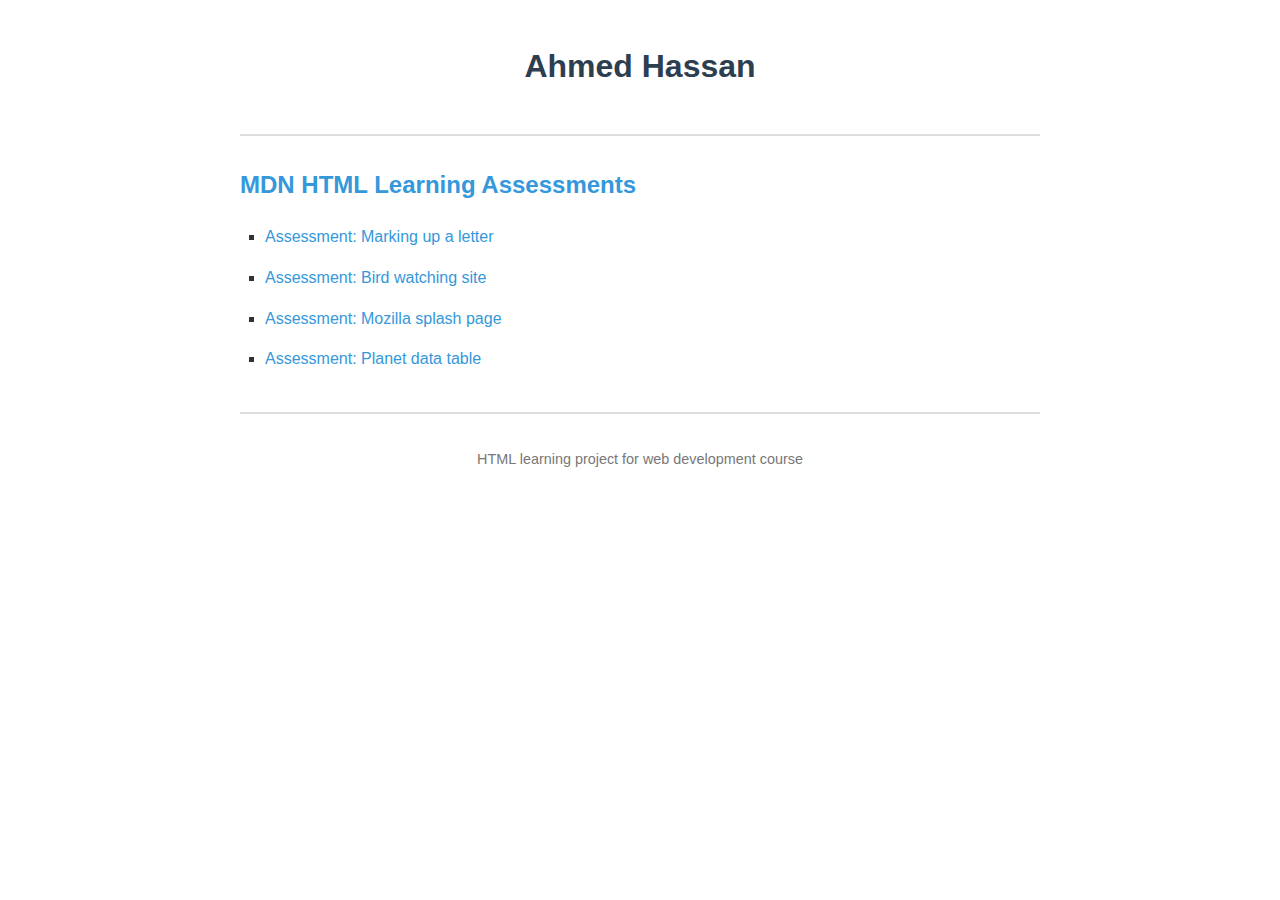
<file: index.html>
<!DOCTYPE html>
<html lang="en">
<head>
    <meta charset="UTF-8">
    <meta name="viewport" content="width=device-width, initial-scale=1.0">
    <title>Ahmed Hassan - HTML Learning</title>
    <link rel="stylesheet" href="./styles/index.css">
</head>
<body>
    <header>
        <h1>Ahmed Hassan</h1>
    </header>
    
    <main>
        <h2>MDN HTML Learning Assessments</h2>
        <ul>
            <li><a href="letter.html">Assessment: Marking up a letter</a></li>
            <li><a href="birdcontent.html">Assessment: Bird watching site</a></li>
            <li><a href="mozilla.html">Assessment: Mozilla splash page</a></li>
            <li><a href="planet.html">Assessment: Planet data table</a></li>
        </ul>
    </main>
    
    <footer>
        <p>HTML learning project for web development course</p>
    </footer>
</body>
</html>
</file>
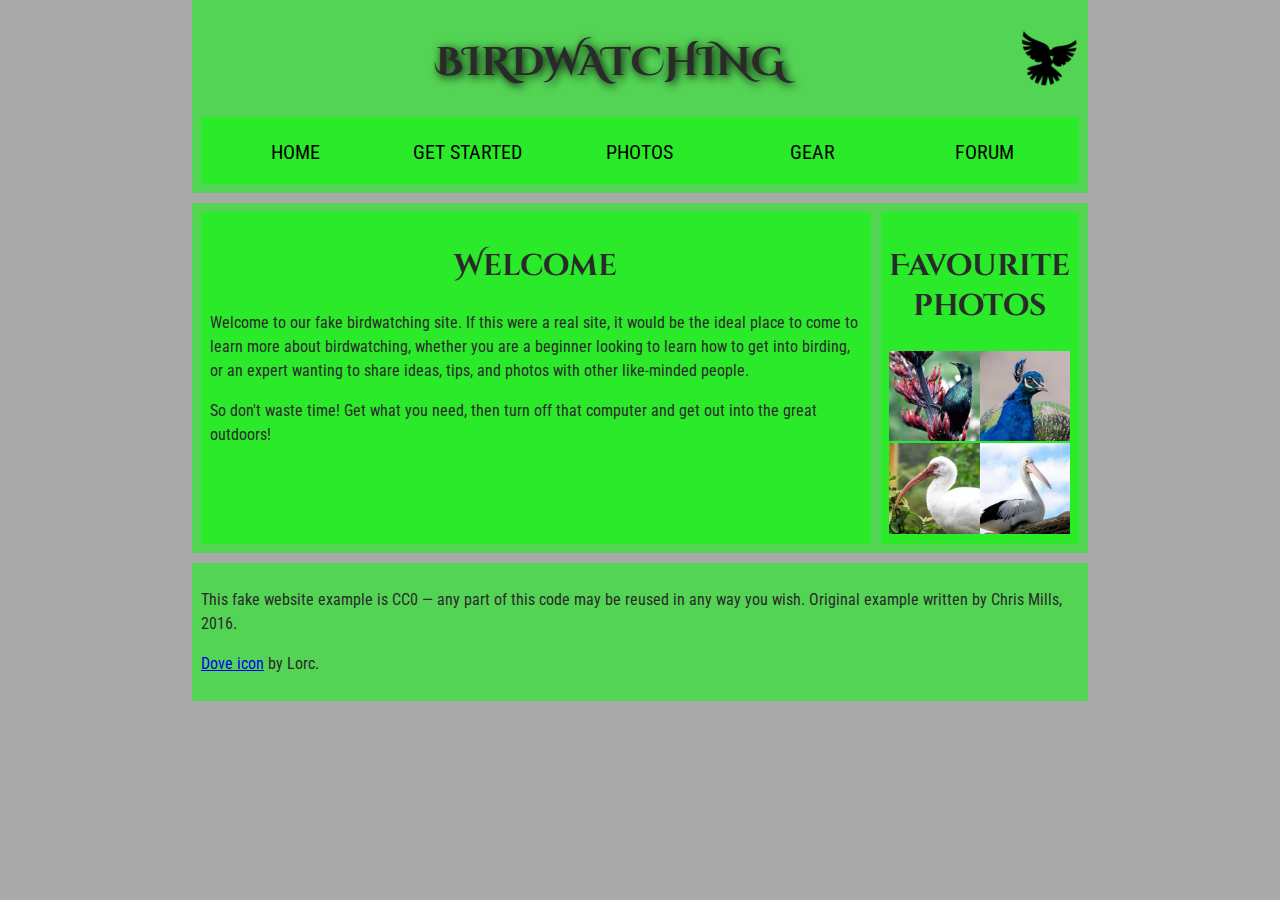
<file: birdcontent.html>
<!DOCTYPE html>
<html lang="en">
  <head>
    <meta charset="utf-8">
    <title>Birdwatching</title>
    <link href="https://fonts.googleapis.com/css?family=Roboto+Condensed:300%7CCinzel+Decorative:700" rel="stylesheet">
    <link rel="stylesheet" href="./styles/style.css">
  </head>

  <body>
    <header>
      <h1>Birdwatching</h1>
      <img src="/images/dove.png" alt="a simple dove logo">
      
      <nav>
        <ul>
          <li><span>Home</span></li>
          <li><a href="#">Get started</a></li>
          <li><a href="#">Photos</a></li>
          <li><a href="#">Gear</a></li>
          <li><a href="#">Forum</a></li>
        </ul>
      </nav>
    </header>

    <main>
      <section>
        <h2>Welcome</h2>

        <p>Welcome to our fake birdwatching site. If this were a real site, it would be the ideal place to come to learn more about birdwatching, whether you are a beginner looking to learn how to get into birding, or an expert wanting to share ideas, tips, and photos with other like-minded people.</p>

        <p>So don't waste time! Get what you need, then turn off that computer and get out into the great outdoors!</p>
      </section>
      
      <aside>
        <h2>Favourite photos</h2>

        <a href="/images/favorite-1.jpg"><img src="/images/favorite-1_th.jpg" alt="Small black bird, black claws, long black slender beak, links to larger version of the image"></a>
        <a href="/images/favorite-2.jpg"><img src="/images/favorite-2_th.jpg" alt="Top half of a pretty bird with bright blue plumage on neck, light colored beak, blue headdress, links to larger version of the image"></a>
        <a href="/images/favorite-3.jpg"><img src="/images/favorite-3_th.jpg" alt="Top half of a large bird with white plumage, very long curved narrow light colored break, links to larger version of the image"></a>
        <a href="/images/favorite-4.jpg"><img src="/images/favorite-4_th.jpg" alt="Large bird, mostly white plumage with black plumage on back and rear, long straight white beak, links to larger version of the image"></a>
      </aside>
    </main>

    <footer>
      <p>This fake website example is CC0 — any part of this code may be reused in any way you wish. Original example written by Chris Mills, 2016.</p>

      <p><a href="http://game-icons.net/lorc/originals/dove.html">Dove icon</a> by Lorc.</p>
    </footer>
  </body>
</html>
</file>
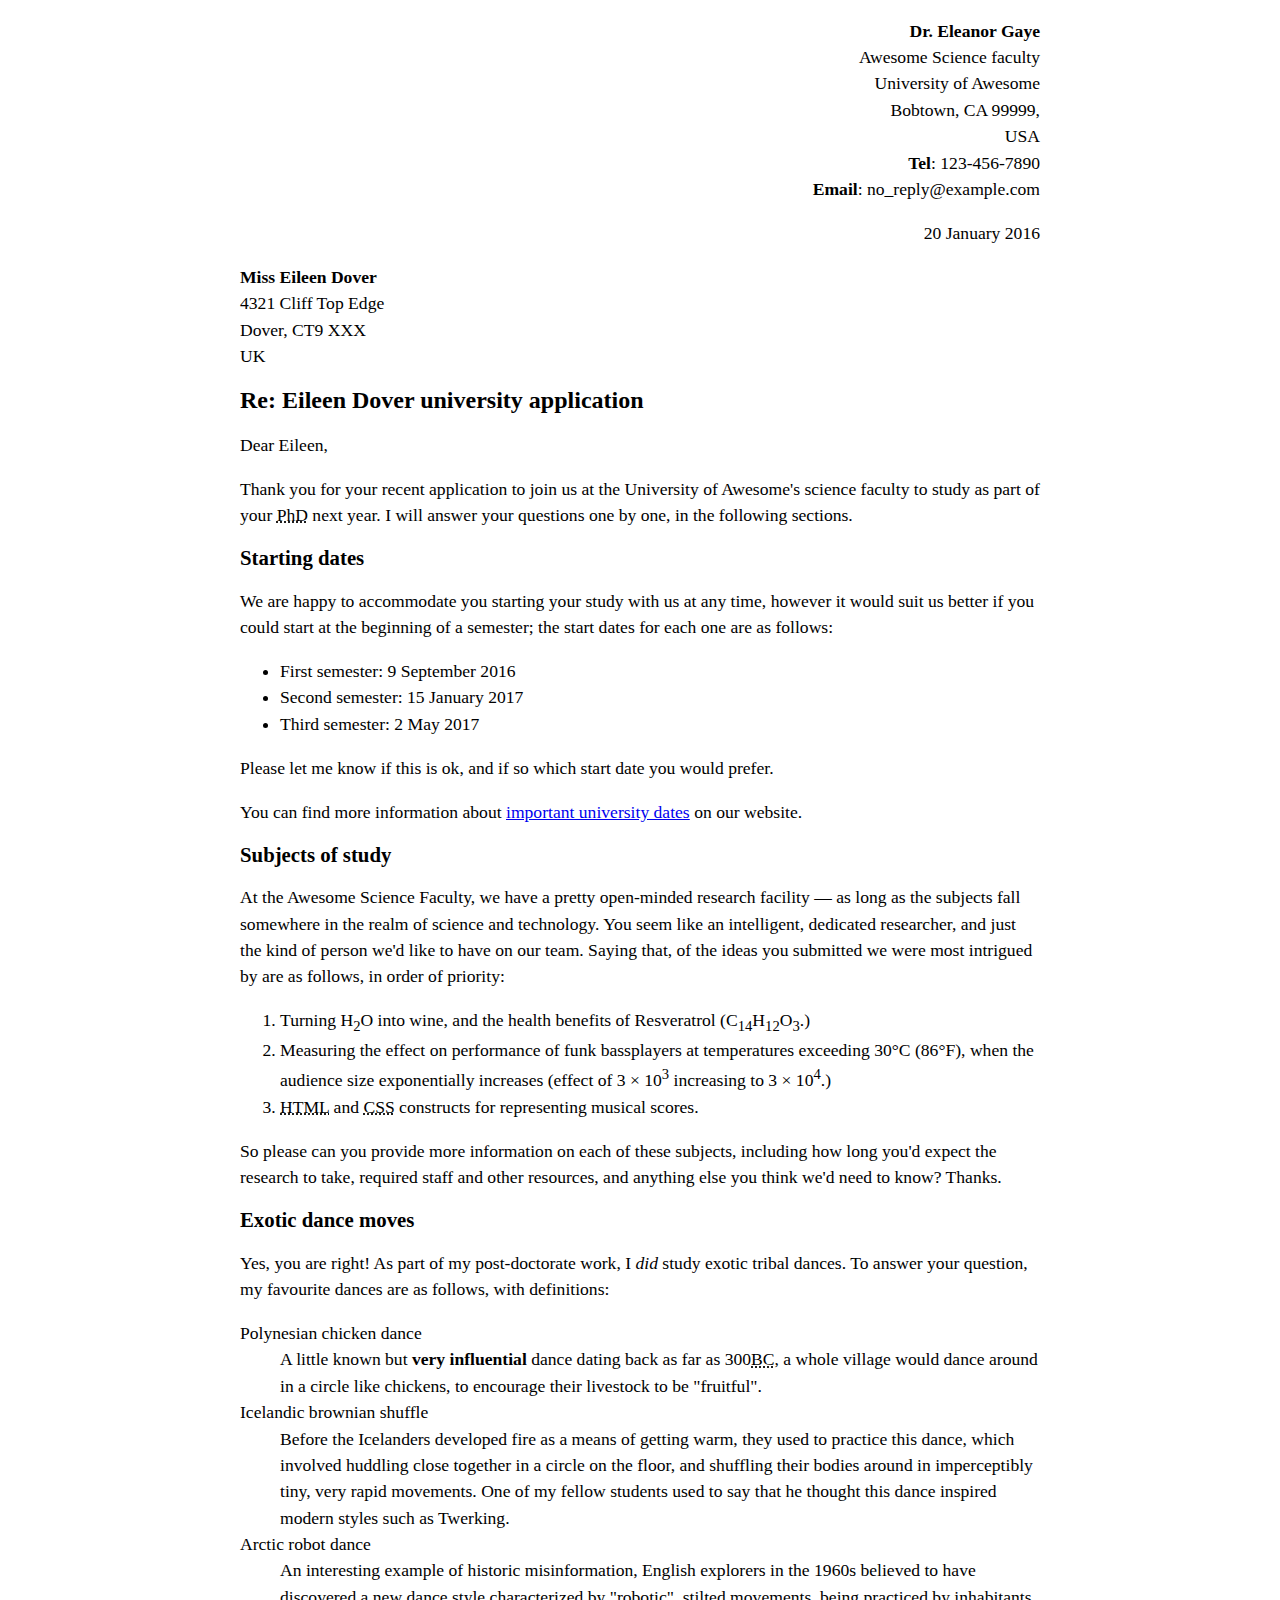
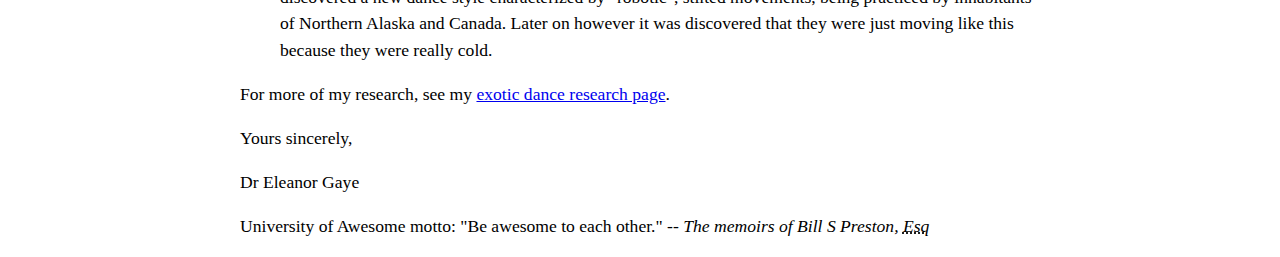
<file: letter.html>
<!DOCTYPE html>
<html lang="en">
<head>
    <meta charset="utf-8">
    <meta name="author" content="Dr. Eleanor Gaye">
    <title>Letter to Eileen Dover</title>
    <link rel="stylesheet" href="./styles/letter.css">
</head>
<body>
    <address class="sender-column">
        <strong>Dr. Eleanor Gaye</strong><br>
        Awesome Science faculty<br>
        University of Awesome<br>
        Bobtown, CA 99999,<br>
        USA<br>
        <strong>Tel</strong>: 123-456-7890<br>
        <strong>Email</strong>: no_reply@example.com
    </address>

    <p class="sender-column"><time datetime="2016-01-20">20 January 2016</time></p>

    <address>
        <strong>Miss Eileen Dover</strong><br>
        4321 Cliff Top Edge<br>
        Dover, CT9 XXX<br>
        UK
    </address>

    <h1>Re: Eileen Dover university application</h1>

    <p>Dear Eileen,</p>

    <p>Thank you for your recent application to join us at the University of Awesome's science faculty to study as part of your <abbr title="Doctor of Philosophy">PhD</abbr> next year. I will answer your questions one by one, in the following sections.</p>

    <h2>Starting dates</h2>

    <p>We are happy to accommodate you starting your study with us at any time, however it would suit us better if you could start at the beginning of a semester; the start dates for each one are as follows:</p>

    <ul>
        <li>First semester: <time datetime="2016-09-09">9 September 2016</time></li>
        <li>Second semester: <time datetime="2017-01-15">15 January 2017</time></li>
        <li>Third semester: <time datetime="2017-05-02">2 May 2017</time></li>
    </ul>

    <p>Please let me know if this is ok, and if so which start date you would prefer.</p>

    <p>You can find more information about <a href="http://example.com" title="University Important Dates">important university dates</a> on our website.</p>

    <h2>Subjects of study</h2>

    <p>At the Awesome Science Faculty, we have a pretty open-minded research facility — as long as the subjects fall somewhere in the realm of science and technology. You seem like an intelligent, dedicated researcher, and just the kind of person we'd like to have on our team. Saying that, of the ideas you submitted we were most intrigued by are as follows, in order of priority:</p>

    <ol>
        <li>Turning H<sub>2</sub>O into wine, and the health benefits of Resveratrol (C<sub>14</sub>H<sub>12</sub>O<sub>3</sub>.)</li>
        <li>Measuring the effect on performance of funk bassplayers at temperatures exceeding 30°C (86°F), when the audience size exponentially increases (effect of 3 × 10<sup>3</sup> increasing to 3 × 10<sup>4</sup>.)</li>
        <li><abbr title="HyperText Markup Language">HTML</abbr> and <abbr title="Cascading Style Sheets">CSS</abbr> constructs for representing musical scores.</li>
    </ol>

    <p>So please can you provide more information on each of these subjects, including how long you'd expect the research to take, required staff and other resources, and anything else you think we'd need to know? Thanks.</p>

    <h2>Exotic dance moves</h2>

    <p>Yes, you are right! As part of my post-doctorate work, I <em>did</em> study exotic tribal dances. To answer your question, my favourite dances are as follows, with definitions:</p>

    <dl>
        <dt>Polynesian chicken dance</dt>
        <dd>A little known but <strong>very influential</strong> dance dating back as far as 300<abbr title="Before Christ">BC</abbr>, a whole village would dance around in a circle like chickens, to encourage their livestock to be "fruitful".</dd>

        <dt>Icelandic brownian shuffle</dt>
        <dd>Before the Icelanders developed fire as a means of getting warm, they used to practice this dance, which involved huddling close together in a circle on the floor, and shuffling their bodies around in imperceptibly tiny, very rapid movements. One of my fellow students used to say that he thought this dance inspired modern styles such as Twerking.</dd>

        <dt>Arctic robot dance</dt>
        <dd>An interesting example of historic misinformation, English explorers in the 1960s believed to have discovered a new dance style characterized by "robotic", stilted movements, being practiced by inhabitants of Northern Alaska and Canada. Later on however it was discovered that they were just moving like this because they were really cold.</dd>
    </dl>

    <p>For more of my research, see my <a href="http://example.com" title="Exotic Dance Research">exotic dance research page</a>.</p>

    <p>Yours sincerely,</p>

    <p>Dr Eleanor Gaye</p>

    
    <p>University of Awesome motto: "Be awesome to each other." -- <cite>The memoirs of Bill S Preston, <abbr title="Esquire">Esq</abbr></cite></p>
   
</body>
</html>
</file>
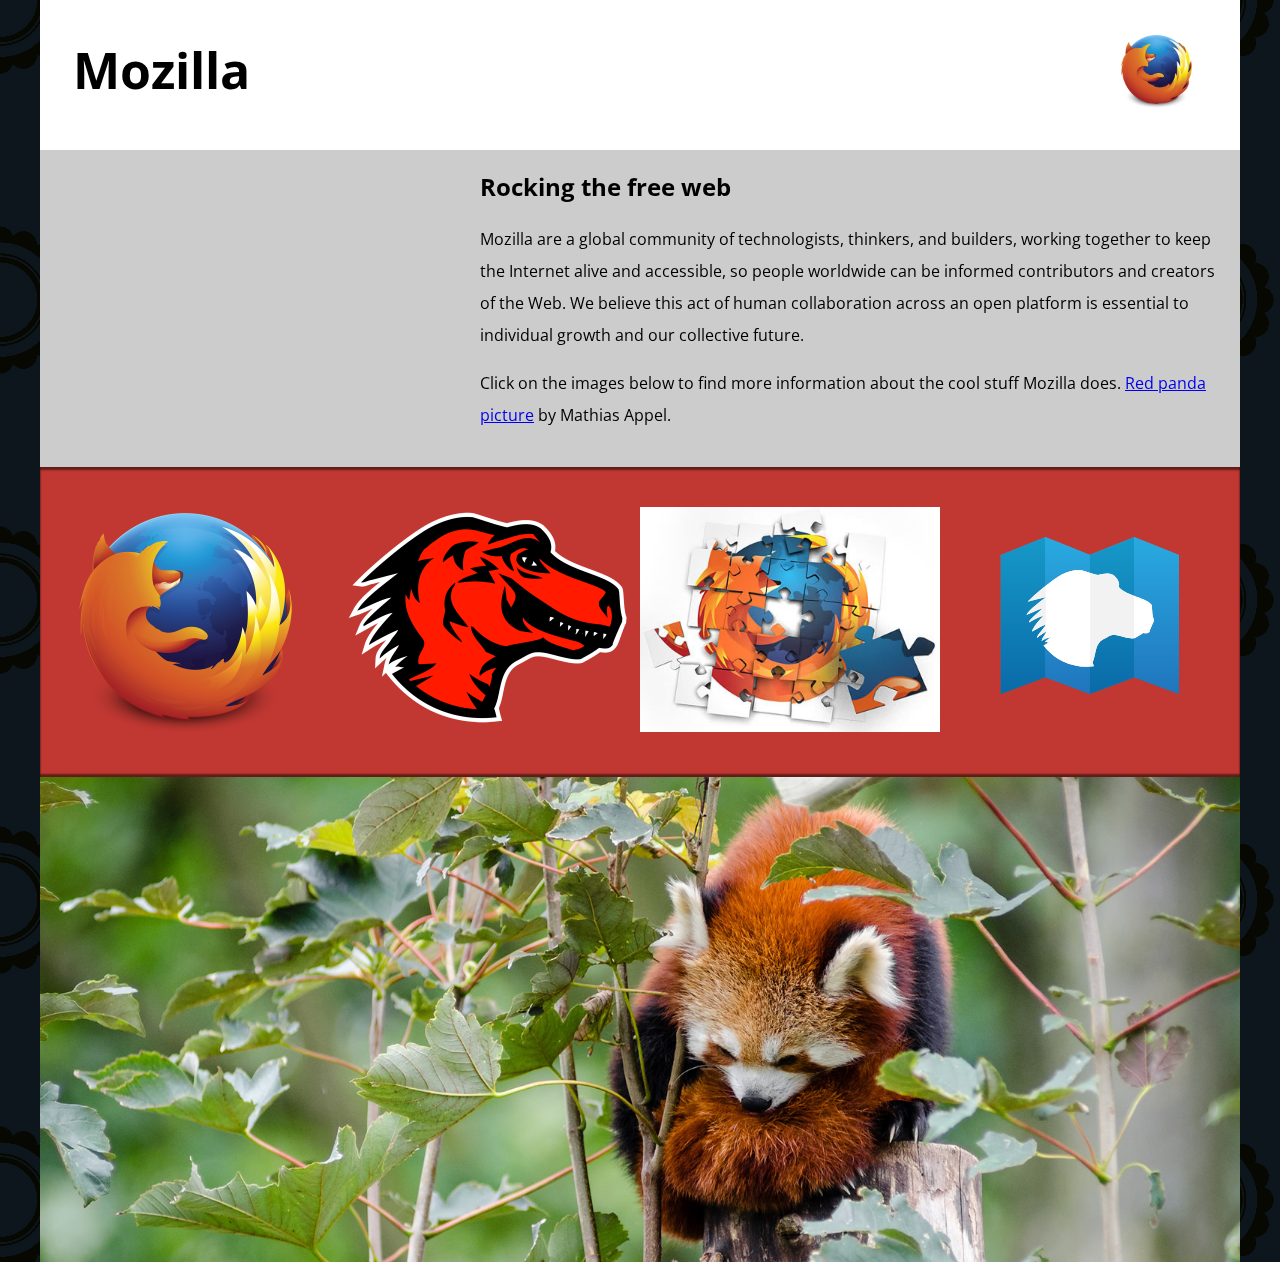
<file: Mozilla.html>
<!DOCTYPE html>
<html lang="en-US">
  <head>
    <meta charset="utf-8">
    <meta name="viewport" content="width=device-width">
    <title>Mozilla splash page</title>
    <link href='https://fonts.googleapis.com/css?family=Open+Sans:400,700' rel='stylesheet' type='text/css'>
  <style>
    html {
    font-family: 'Open Sans', sans-serif;
    background: url(./images/pattern.png);
  }
  body {
    width: 100%;
    max-width: 1200px;
    margin: 0 auto;
    background-color: white;
    position: relative;
  }
  /* Header styling */
  header {
    height: 150px;
  }
  header img {
    width: 100px;
    position: absolute;
    right: 32.5px;
    top: 32.5px;
  }
  h1 {
    font-size: 50px;
    line-height: 140px;
    margin: 0 0 0 32.5px;
  }
  /* main section and video styling */
  main {
    background: #ccc;
  }
  article {
    padding: 20px;
  }
  h2 {
    margin-top: 0;
  }
  p {
    line-height: 2;
  }
  iframe {
    float: left;
    margin: 0 20px 20px 0;
    max-width: 100%;
  }
  /* further info links */
  .further-info {
    clear: left;
    padding: 40px 0;
    background: #c13832;
    box-shadow: inset 0 3px 2px rgba(0,0,0,0.5),
                inset 0 -3px 2px rgba(0,0,0,0.5);
  }
  .further-info a {
    width: 25%;
    display: block;
    float: left;
  }
  .further-info img {
    max-width: 100%;
  }
  .clearfix {
    clear: both;
  }
  /* Red panda image */
  .red-panda img {
    display: block;
    max-width: 100%;
  }

</style>

  </head>
  <body>
    <header>
      <h1>Mozilla</h1>
      <!-- Firefox logo in the header -->
      <img src="./images/firefox_logo-only_RGB.png" alt="Firefox logo">
    </header>
    <main>
      <article>
        <!-- YouTube video -->
        <iframe width="400" height="225" src="https://www.youtube.com/embed/ojcNcvb1olg" title="Mozilla Manifesto" frameborder="0" allow="accelerometer; autoplay; clipboard-write; encrypted-media; gyroscope; picture-in-picture" allowfullscreen></iframe>
        
        <h2>Rocking the free web</h2>
        <p>Mozilla are a global community of technologists, thinkers, and builders, working together to keep the Internet alive and accessible, so people worldwide can be informed contributors and creators of the Web. We believe this act of human collaboration across an open platform is essential to individual growth and our collective future.</p>
        <p>Click on the images below to find more information about the cool stuff Mozilla does. <a href="https://www.flickr.com/photos/mathiasappel/21675551065/">Red panda picture</a> by Mathias Appel.</p>
      </article>
      
      <div class="further-info">
        <!-- Images with links -->
        <a href="https://www.mozilla.org/en-US/firefox/new/">
          <img src="./images/firefox_logo-only_RGB.png" alt="Firefox logo">
        </a>
        <a href="https://www.mozilla.org/">
          <img src="./images/mozilla-dinosaur-head.png" alt="Mozilla Dinosaur Head">
        </a>
        <a href="https://addons.mozilla.org/">
          <img src="./images/firefox-addons.jpg" alt="Firefox Addons">
        </a>
        <a href="https://developer.mozilla.org/en-US/">
          <img src="./images/mdn.svg" alt="MDN logo">
        </a>
        <div class="clearfix"></div>
      </div>
      
      <div class="red-panda">
        <!-- Red panda image -->
        <img src="./images/red-panda.jpg" alt="Red panda resting on a tree branch">
      </div>
    </main>
  </body>
</html>
</file>
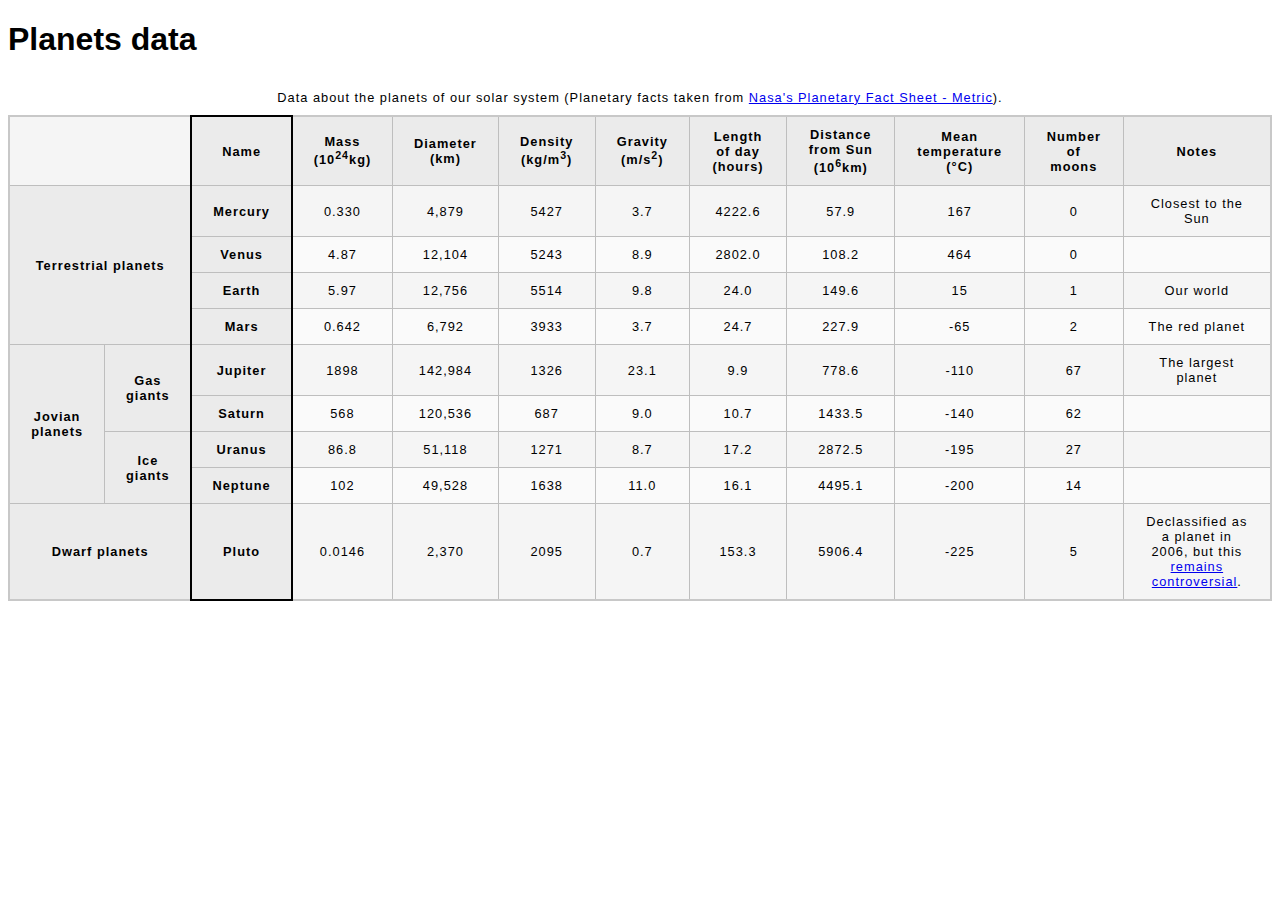
<file: planet.html>
<!DOCTYPE html>
<html lang="en-US">
  <head>
    <meta charset="utf-8">
    <meta name="viewport" content="width=device-width">
    <title>Planets data</title>
    <link href="./styles/minimal-table.css" rel="stylesheet" type="text/css">
  </head>
  <body>
    <h1>Planets data</h1>

    <table>
      <caption>Data about the planets of our solar system (Planetary facts taken from <a href="https://nssdc.gsfc.nasa.gov/planetary/factsheet/">Nasa's Planetary Fact Sheet - Metric</a>).</caption>
      <colgroup>
        <col span="2">
        <col style="border: 2px solid black">
        <col span="9">
      </colgroup>
      <thead>
        <tr>
          <td colspan="2"></td>
          <th scope="col">Name</th>
          <th scope="col">Mass (10<sup>24</sup>kg)</th>
          <th scope="col">Diameter (km)</th>
          <th scope="col">Density (kg/m<sup>3</sup>)</th>
          <th scope="col">Gravity (m/s<sup>2</sup>)</th>
          <th scope="col">Length of day (hours)</th>
          <th scope="col">Distance from Sun (10<sup>6</sup>km)</th>
          <th scope="col">Mean temperature (°C)</th>
          <th scope="col">Number of moons</th>
          <th scope="col">Notes</th>
        </tr>
      </thead>
      <tbody>
        <tr>
          <th rowspan="4" colspan="2" scope="rowgroup">Terrestrial planets</th>
          <th scope="row">Mercury</th>
          <td>0.330</td>
          <td>4,879</td>
          <td>5427</td>
          <td>3.7</td>
          <td>4222.6</td>
          <td>57.9</td>
          <td>167</td>
          <td>0</td>
          <td>Closest to the Sun</td>
        </tr>
        <tr>
          <th scope="row">Venus</th>
          <td>4.87</td>
          <td>12,104</td>
          <td>5243</td>
          <td>8.9</td>
          <td>2802.0</td>
          <td>108.2</td>
          <td>464</td>
          <td>0</td>
          <td></td>
        </tr>
        <tr>
          <th scope="row">Earth</th>
          <td>5.97</td>
          <td>12,756</td>
          <td>5514</td>
          <td>9.8</td>
          <td>24.0</td>
          <td>149.6</td>
          <td>15</td>
          <td>1</td>
          <td>Our world</td>
        </tr>
        <tr>
          <th scope="row">Mars</th>
          <td>0.642</td>
          <td>6,792</td>
          <td>3933</td>
          <td>3.7</td>
          <td>24.7</td>
          <td>227.9</td>
          <td>-65</td>
          <td>2</td>
          <td>The red planet</td>
        </tr>
        <tr>
          <th rowspan="4" scope="rowgroup">Jovian planets</th>
          <th rowspan="2" scope="rowgroup">Gas giants</th>
          <th scope="row">Jupiter</th>
          <td>1898</td>
          <td>142,984</td>
          <td>1326</td>
          <td>23.1</td>
          <td>9.9</td>
          <td>778.6</td>
          <td>-110</td>
          <td>67</td>
          <td>The largest planet</td>
        </tr>
        <tr>
          <th scope="row">Saturn</th>
          <td>568</td>
          <td>120,536</td>
          <td>687</td>
          <td>9.0</td>
          <td>10.7</td>
          <td>1433.5</td>
          <td>-140</td>
          <td>62</td>
          <td></td>
        </tr>
        <tr>
          <th rowspan="2" scope="rowgroup">Ice giants</th>
          <th scope="row">Uranus</th>
          <td>86.8</td>
          <td>51,118</td>
          <td>1271</td>
          <td>8.7</td>
          <td>17.2</td>
          <td>2872.5</td>
          <td>-195</td>
          <td>27</td>
          <td></td>
        </tr>
        <tr>
          <th scope="row">Neptune</th>
          <td>102</td>
          <td>49,528</td>
          <td>1638</td>
          <td>11.0</td>
          <td>16.1</td>
          <td>4495.1</td>
          <td>-200</td>
          <td>14</td>
          <td></td>
        </tr>
        <tr>
          <th colspan="2" scope="row">Dwarf planets</th>
          <th scope="row">Pluto</th>
          <td>0.0146</td>
          <td>2,370</td>
          <td>2095</td>
          <td>0.7</td>
          <td>153.3</td>
          <td>5906.4</td>
          <td>-225</td>
          <td>5</td>
          <td>Declassified as a planet in 2006, but this <a href="https://www.usatoday.com/story/tech/2014/10/02/pluto-planet-solar-system/16578959/">remains controversial</a>.</td>
        </tr>
      </tbody>
    </table>
  </body>
</html>
</file>
<file: styles/index.css>
body {
    font-family: Arial, sans-serif;
    line-height: 1.6;
    color: #333;
    max-width: 800px;
    margin: 0 auto;
    padding: 20px;
}

header {
    text-align: center;
    margin-bottom: 30px;
    padding-bottom: 20px;
    border-bottom: 2px solid #ddd;
}

h1 {
    color: #2c3e50;
}

h2 {
    color: #3498db;
    margin-bottom: 20px;
}

ul {
    list-style-type: square;
    padding-left: 25px;
}

li {
    margin-bottom: 15px;
}

a {
    color: #3498db;
    text-decoration: none;
}

a:hover {
    text-decoration: underline;
}

footer {
    margin-top: 40px;
    padding-top: 20px;
    border-top: 2px solid #ddd;
    text-align: center;
    font-size: 0.9em;
    color: #777;
}
</file>
<file: styles/style.css>
/* || General setup */

html, body {
  margin: 0;
  padding: 0;
}

html {
  font-size: 10px;
  background-color: #a9a9a9;
}

body {
  width: 70%;
  min-width: 800px;
  margin: 0 auto;
}

/* || typography */

h1, h2, h3 {
  font-family: 'Cinzel Decorative', cursive;
  color: #2a2a2a;
}

p, input, li {
  font-family: 'Roboto Condensed', sans-serif;
  color: #2a2a2a;
}

h1 {
  font-size: 4rem;
  text-align: center;
  text-shadow: 2px 2px 10px black;
}

h2 {
  font-size: 3rem;
  text-align: center;
}

h3 {
  font-size: 2.2rem;
}

p, li {
  font-size: 1.6rem;
  line-height: 1.5;
}

/* || header layout */

header {
  margin-bottom: 10px;
  display: flex;
  flex-flow: row wrap;
}

body > * {
  background-color: red;
  padding: 1%;
}

main, header, nav, article, aside, footer, section {
  background-color: rgba(0,255,0,0.5);
  padding: 1%;
}

h1 {
  flex: 5;
  text-transform: uppercase;
}

header img {
  display: block;
  height: 60px;
  padding-top: 20.15px;
}

nav {
  height: 50px;
  flex: 100%;
  display: flex;
}

nav ul {
  padding: 0;
  list-style-type: none;
  flex: 2;
  display: flex;
}

nav li {
  display: inline;
  text-align: center;
  flex: 1;
}

nav a, nav span {
  display: inline-block;
  font-size: 2rem;
  height: 3rem;
  line-height: 1.7;
  text-transform: uppercase;
  text-decoration: none;
  color: black;

}

/* || main layout */

main {
  display: flex;
}

article, section {
  flex: 4;
}

aside {
  flex: 1;
  margin-left: 10px;
  padding: 1%;
}

aside a {
  display: block;
  float: left;
  width: 50%;
}

aside img {
  max-width: 100%;
}

footer {
  margin-top: 10px;
}
</file>
<file: styles/letter.css>
body {
    max-width: 800px;
    margin: 0 auto;
}

.sender-column {
    text-align: right;
}

h1 {
    font-size: 1.5em;
}

h2 {
    font-size: 1.3em;
}

p, ul, ol, dl, address {
    font-size: 1.1em;
}

p, li, dd, dt, address {
    line-height: 1.5;
}

address {
    font-style: normal;
    margin: 1em 0;
}
</file>
<file: styles/minimal-table.css>
html {
    font-family: sans-serif;
  }
  
  table {
    border-collapse: collapse;
    border: 2px solid rgb(200,200,200);
    letter-spacing: 1px;
    font-size: 0.8rem;
  }
  
  td, th {
    border: 1px solid rgb(190,190,190);
    padding: 10px 20px;
  }
  
  th {
    background-color: rgb(235,235,235);
  }
  
  td {
    text-align: center;
  }
  
  tr:nth-child(even) td {
    background-color: rgb(250,250,250);
  }
  
  tr:nth-child(odd) td {
    background-color: rgb(245,245,245);
  }
  
  caption {
    padding: 10px;
  }
</file>
